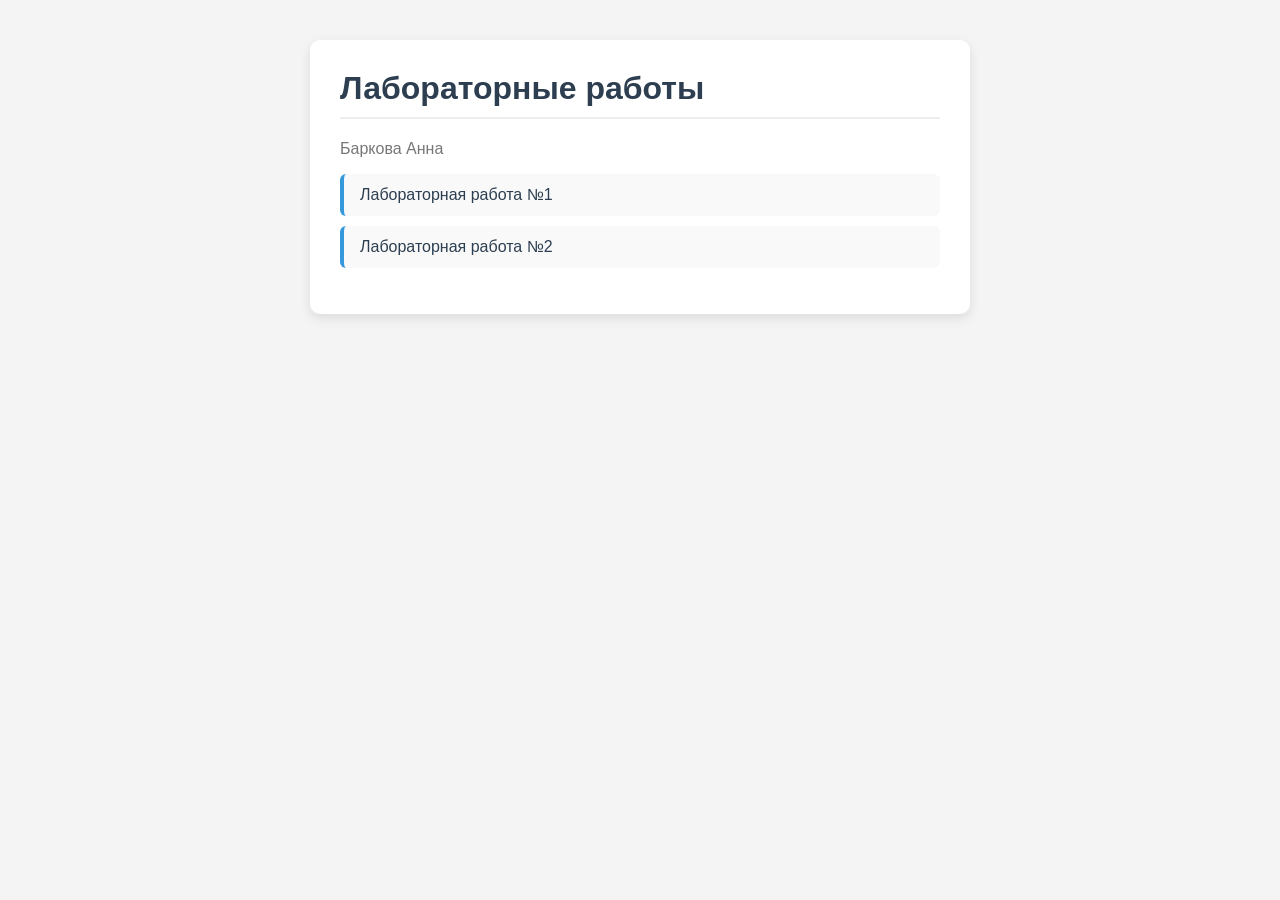
<file: index.html>
<!DOCTYPE html>
<html lang="ru">
<head>
    <meta charset="UTF-8">
    <title>Лабораторные работы</title>
    <style>
        body {
            font-family: Arial, sans-serif;
            background: #f4f4f4;
            margin: 0;
            padding: 40px 20px;
            color: #333;
        }
        .box {
            max-width: 600px;
            margin: 0 auto;
            background: #fff;
            border-radius: 10px;
            box-shadow: 0 4px 12px rgba(0,0,0,0.1);
            padding: 30px;
        }
        h1 {
            margin-top: 0;
            color: #2c3e50;
            border-bottom: 2px solid #eee;
            padding-bottom: 10px;
        }
        p {
            color: #777;
        }
        ul {
            list-style: none;
            padding: 0;
        }
        li {
            margin: 10px 0;
        }
        a {
            display: block;
            padding: 12px 16px;
            background: #f9f9f9;
            border-left: 4px solid #3498db;
            border-radius: 6px;
            color: #2c3e50;
            text-decoration: none;
            transition: 0.2s;
        }
        a:hover {
            background: #eaf4fc;
            border-left-color: #2980b9;
            transform: translateX(4px);
        }
    </style>
</head>
<body>
    <div class="box">
        <h1>Лабораторные работы</h1>
        <p>Баркова Анна</p>
        <ul>
            <li><a href="lab1/">Лабораторная работа №1</a></li>
            <li><a href="lab2/">Лабораторная работа №2</a></li>
        </ul>
    </div>
</body>
</html>
</file>
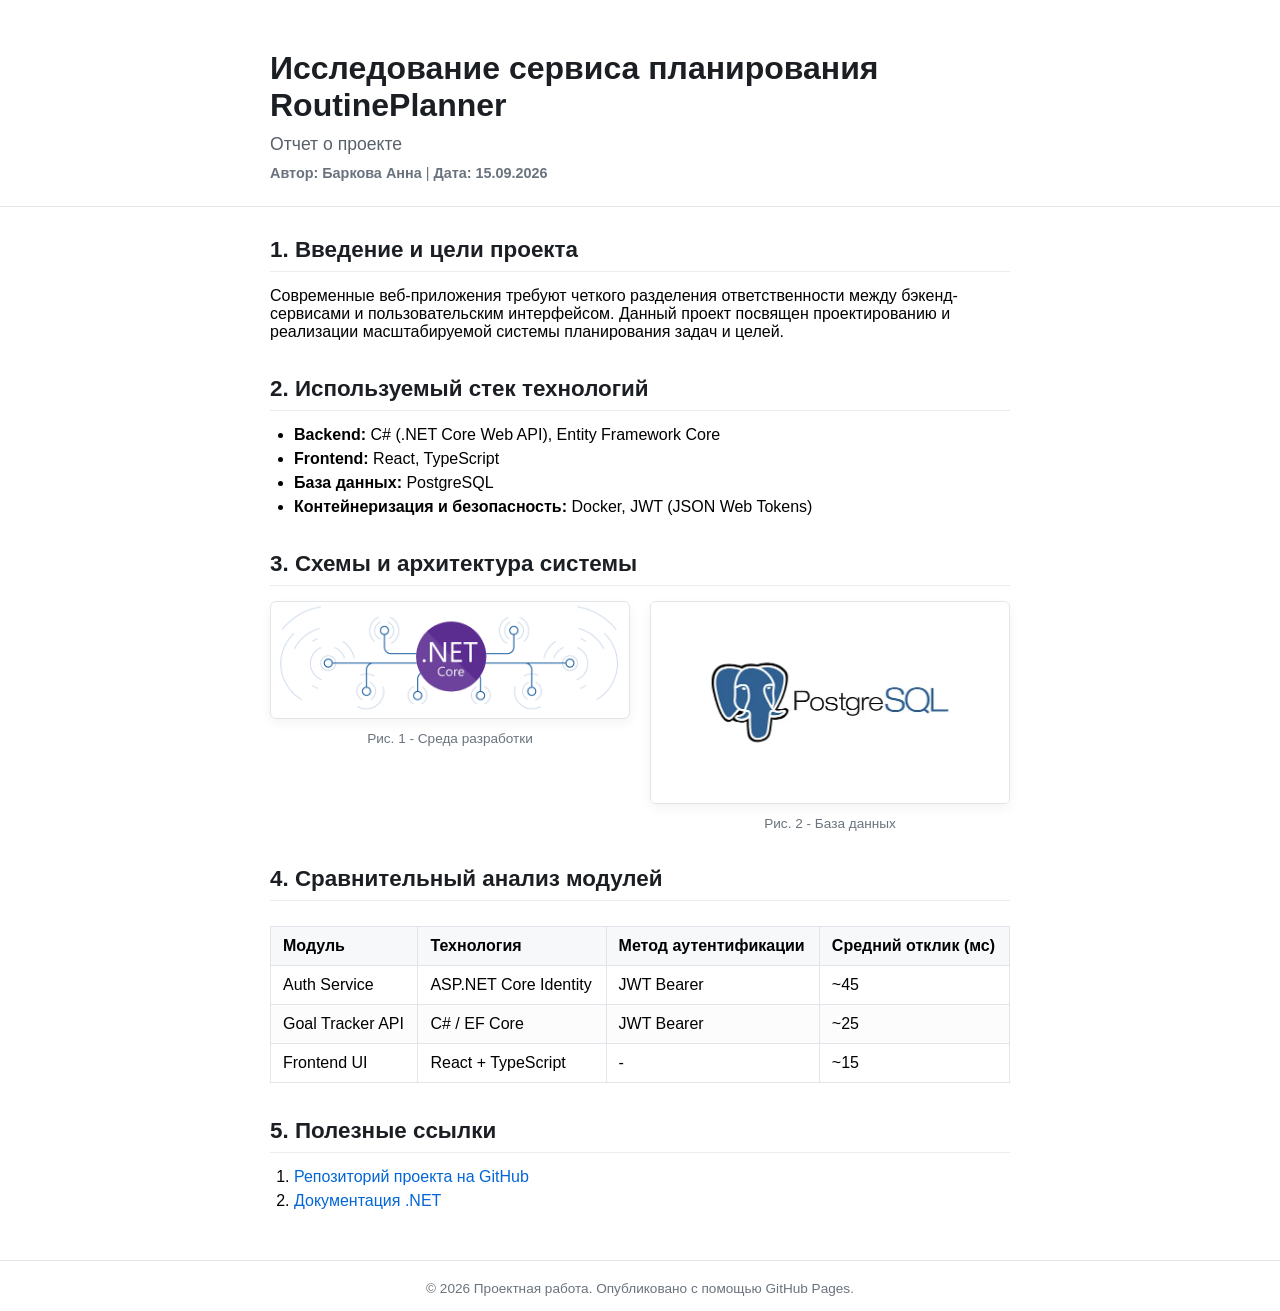
<file: lab1/index.html>
﻿<!DOCTYPE html>
<html lang="ru">
<head>
    <meta charset="UTF-8">
    <meta name="viewport" content="width=device-width, initial-scale=1.0">
    <title>Исследование алгоритмов и веб-архитектуры | Проект</title>
    <link rel="stylesheet" href="style.css">
</head>
<body>

    <header class="header">
        <div class="container">
            <h1 class="project-title">Исследование сервиса планирования RoutinePlanner</h1>
            <p class="project-subtitle">Отчет о проекте</p>
            <div class="author-info">
                <span><strong>Автор: Баркова Анна</strong></span> | 
                <span><strong>Дата: 15.09.2026</strong></span>
            </div>
        </div>
    </header>

    <main class="container">

        <section class="section">
            <h2>1. Введение и цели проекта</h2>
            <p>
                Современные веб-приложения требуют четкого разделения ответственности между бэкенд-сервисами 
                и пользовательским интерфейсом. Данный проект посвящен проектированию и реализации масштабируемой 
                системы планирования задач и целей.
            </p>
        </section>

        <section class="section">
            <h2>2. Используемый стек технологий</h2>
            <ul>
                <li><strong>Backend:</strong> C# (.NET Core Web API), Entity Framework Core</li>
                <li><strong>Frontend:</strong> React, TypeScript</li>
                <li><strong>База данных:</strong> PostgreSQL</li>
                <li><strong>Контейнеризация и безопасность:</strong> Docker, JWT (JSON Web Tokens)</li>
            </ul>
        </section>

        <section class="section">
            <h2>3. Схемы и архитектура системы</h2>
            <div class="image-gallery">
                <figure class="gallery-item">
                    <img src="image1.png" alt="Схема архитектуры">
                    <figcaption>Рис. 1 - Среда разработки</figcaption>
                </figure>
                <figure class="gallery-item">
                    <img src="image2.png" alt="Диаграмма компонентов">
                    <figcaption>Рис. 2 - База данных</figcaption>
                </figure>
            </div>
        </section>

        <section class="section">
            <h2>4. Сравнительный анализ модулей</h2>
            <div class="table-wrapper">
                <table>
                    <thead>
                        <tr>
                            <th>Модуль</th>
                            <th>Технология</th>
                            <th>Метод аутентификации</th>
                            <th>Средний отклик (мс)</th>
                        </tr>
                    </thead>
                    <tbody>
                        <tr>
                            <td>Auth Service</td>
                            <td>ASP.NET Core Identity</td>
                            <td>JWT Bearer</td>
                            <td>~45</td>
                        </tr>
                        <tr>
                            <td>Goal Tracker API</td>
                            <td>C# / EF Core</td>
                            <td>JWT Bearer</td>
                            <td>~25</td>
                        </tr>
                        <tr>
                            <td>Frontend UI</td>
                            <td>React + TypeScript</td>
                            <td>-</td>
                            <td>~15</td>
                        </tr>
                    </tbody>
                </table>
            </div>
        </section>

        <section class="section">
            <h2>5. Полезные ссылки</h2>
            <ol>
                <li><a href="https://github.com" target="_blank" rel="noopener noreferrer">Репозиторий проекта на GitHub</a></li>
                <li><a href="https://docs.microsoft.com/dotnet/" target="_blank" rel="noopener noreferrer">Документация .NET</a></li>
            </ol>
        </section>

    </main>

    <footer class="footer">
        <div class="container">
            <p>&copy; 2026 Проектная работа. Опубликовано с помощью GitHub Pages.</p>
        </div>
    </footer>

</body>
</html>
</file>
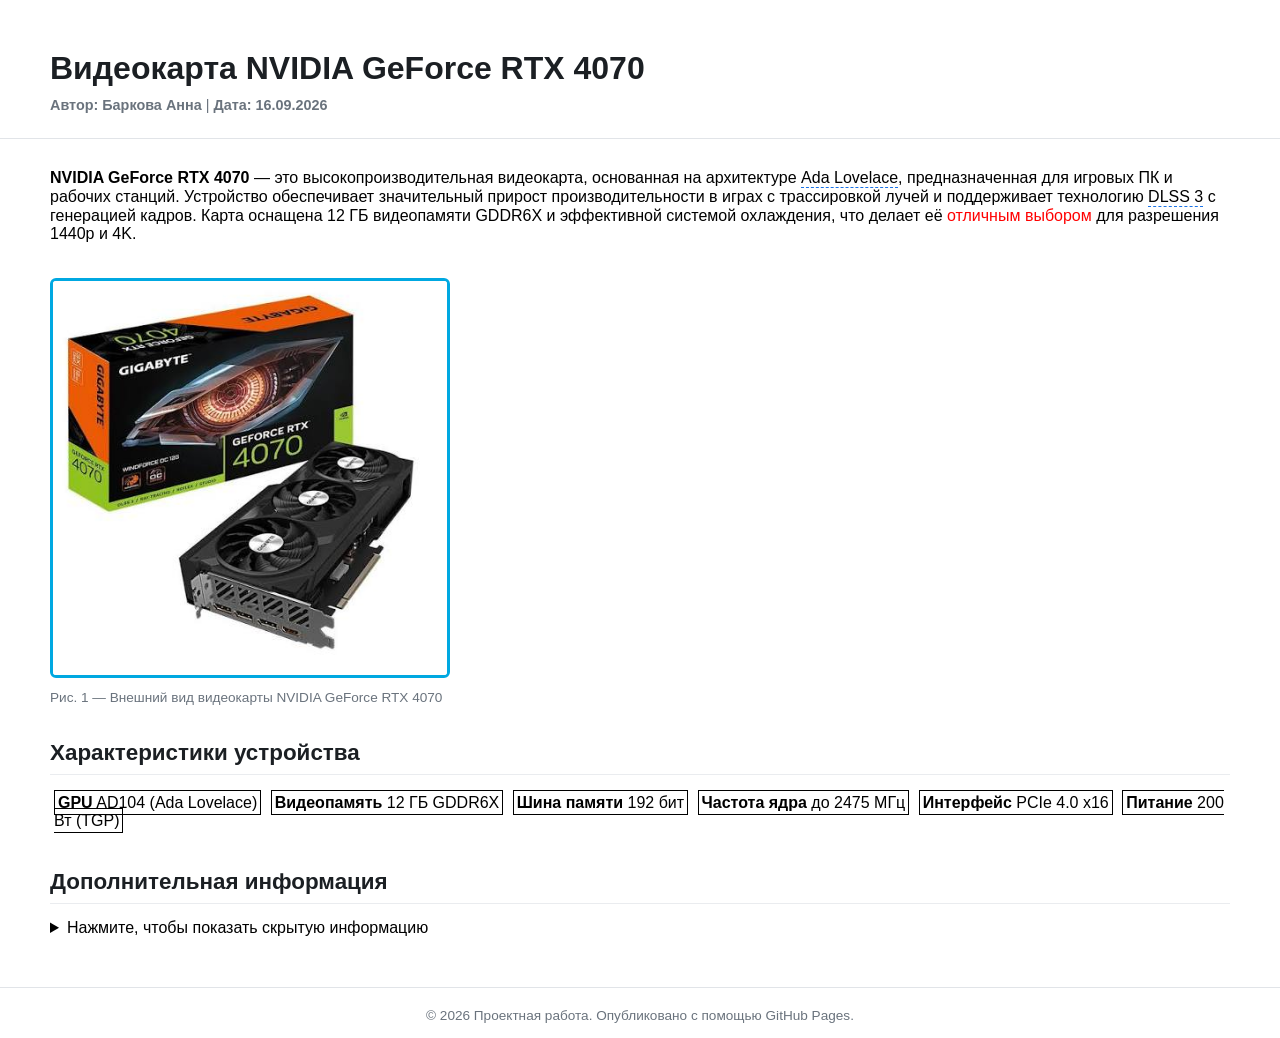
<file: lab2/index.html>
<!DOCTYPE html>
<html lang="ru">
<head>
    <meta charset="UTF-8">
    <meta name="viewport" content="width=device-width, initial-scale=1.0">
    <title>Видеокарта NVIDIA GeForce RTX 4070</title>
    <link rel="stylesheet" href="style.css">
</head>
<body>

    <header class="header">
        <div class="container">
            <h1 class="project-title">Видеокарта NVIDIA GeForce RTX 4070</h1>
            <div class="author-info">
                <span><strong>Автор: Баркова Анна</strong></span> | 
                <span><strong>Дата: 16.09.2026</strong></span>
            </div>
        </div>
    </header>

    <main class="container">

        <section class="section">
           <p>
            <strong>NVIDIA GeForce RTX 4070</strong> — это высокопроизводительная видеокарта, 
            основанная на архитектуре <span class="tooltip">Ada Lovelace<span class="tooltiptext">Новейшая архитектура NVIDIA, обеспечивающая трассировку лучей и ИИ-ускорение</span></span>, 
            предназначенная для игровых ПК и рабочих станций. Устройство обеспечивает 
            <span class="highlight">значительный прирост производительности в играх с трассировкой лучей</span> 
            и поддерживает технологию 
            <span class="tooltip">DLSS 3<span class="tooltiptext">Deep Learning Super Sampling — технология ИИ-масштабирования, которая увеличивает FPS в 2–3 раза без потери качества</span></span> 
            с генерацией кадров. Карта оснащена 12 ГБ видеопамяти GDDR6X 
            и эффективной системой охлаждения, что делает её <span class="colortext">отличным выбором</span> для разрешения 1440p и 4K.
            </p>
        </section>

        <section class="section">
            <div class="image-gallery">
                <figure class="gallery-item image-frame">
                    <img src="image.jpg" alt="Видеокарта NVIDIA GeForce RTX 4070">
                    <figcaption>Рис. 1 — Внешний вид видеокарты NVIDIA GeForce RTX 4070</figcaption>
                </figure>
            </div>
        </section>

        <section class="section">
            <h2>Характеристики устройства</h2>
            <ul class="specs-list">
                <li><strong>GPU</strong> AD104 (Ada Lovelace)</li>
                <li><strong>Видеопамять</strong> 12 ГБ GDDR6X</li>
                <li><strong>Шина памяти</strong> 192 бит</li>
                <li><strong>Частота ядра</strong> до 2475 МГц</li>
                <li><strong>Интерфейс</strong> PCIe 4.0 x16</li>
                <li><strong>Питание</strong> 200 Вт (TGP)</li>
            </ul>
        </section>

        <section class="section">
            <h2>Дополнительная информация</h2>
            <details class="hidden-block">
                <summary>Нажмите, чтобы показать скрытую информацию</summary>
                <div class="hidden-content">
                    <p>
                        Видеокарта поддерживает <strong>трассировку лучей в реальном времени</strong>, 
                        технологию <strong>NVIDIA Reflex</strong> для снижения задержки ввода, 
                        а также <strong>NVENC</strong> для аппаратного кодирования видео. 
                         <span class="colortext">Рекомендуемая мощность блока питания — не менее 650 Вт.</span> 
                        Для подключения требуется один 8-контактный разъём питания 
                        (или 12VHPWR через переходник).
                    </p>
                </div>
            </details>
        </section>

    </main>

    <footer class="footer">
        <div class="container">
            <p>&copy; 2026 Проектная работа. Опубликовано с помощью GitHub Pages.</p>
        </div>
    </footer>

</body>
</html>
</file>
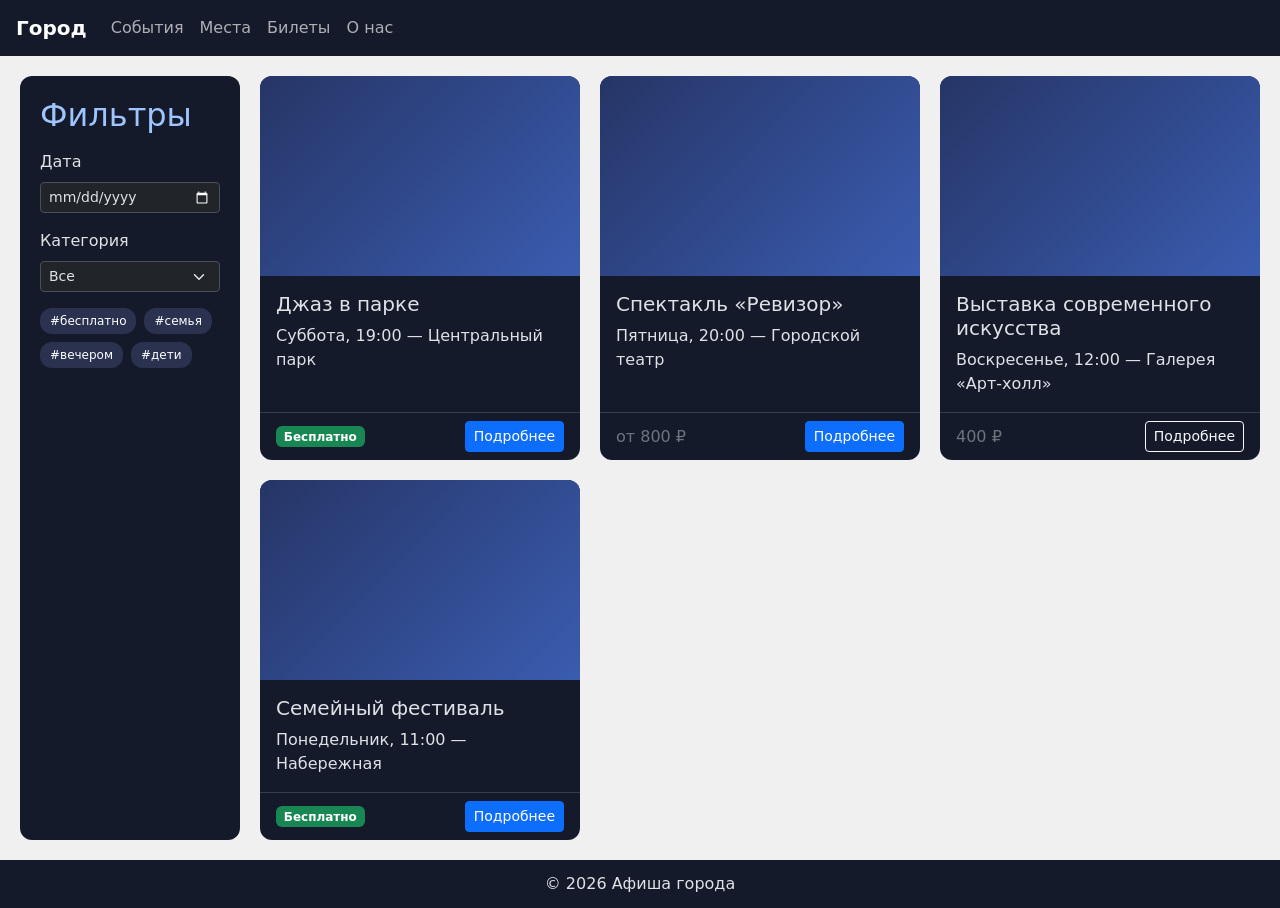
<file: lab2/ex10/index.html>
<!DOCTYPE html>
<html lang="ru" data-bs-theme="dark">
<head>
    <meta charset="UTF-8">
    <meta name="viewport" content="width=device-width, initial-scale=1">
    <title>Афиша города</title>
    <link rel="stylesheet" href="https://cdn.jsdelivr.net/npm/bootstrap@5.3.3/dist/css/bootstrap.min.css">
    <link rel="stylesheet" href="style.css">
</head>
<body>
    <header class="header navbar navbar-expand px-3">
        <a class="navbar-brand fw-bold" href="#">Город</a>
        <nav>
            <ul class="navbar-nav">
                <li class="nav-item"><a class="nav-link" href="#">События</a></li>
                <li class="nav-item"><a class="nav-link" href="#">Места</a></li>
                <li class="nav-item"><a class="nav-link" href="#">Билеты</a></li>
                <li class="nav-item"><a class="nav-link" href="#">О нас</a></li>
            </ul>
        </nav>
    </header>

    <main class="main">
        <aside class="filters">
            <h2 class="filters__title">Фильтры</h2>

            <form>
                <div class="mb-3">
                    <label class="form-label" for="date">Дата</label>
                    <input class="form-control form-control-sm" type="date" id="date" name="date">
                </div>
                <div class="mb-3">
                    <label class="form-label" for="category">Категория</label>
                    <select class="form-select form-select-sm" id="category" name="category">
                        <option>Все</option>
                        <option>Концерты</option>
                        <option>Театр</option>
                        <option>Выставки</option>
                    </select>
                </div>
            </form>

            <section class="tags">
                <h3 class="visually-hidden">Теги</h3>
                <ul class="tags__list">
                    <li><a class="tag" href="#">#бесплатно</a></li>
                    <li><a class="tag" href="#">#семья</a></li>
                    <li><a class="tag" href="#">#вечером</a></li>
                    <li><a class="tag" href="#">#дети</a></li>
                </ul>
            </section>
        </aside>

        <section class="events">
            <h2 class="visually-hidden">События</h2>

            <article class="card border-0">
                <div class="card__image"></div>
                <div class="card-body">
                    <h3 class="card-title h5">Джаз в парке</h3>
                    <p class="card-text">Суббота, 19:00 — Центральный парк</p>
                </div>
                <div class="card-footer bg-transparent d-flex justify-content-between align-items-center">
                    <span class="badge text-bg-success">Бесплатно</span>
                    <a class="btn btn-primary btn-sm" href="#">Подробнее</a>
                </div>
            </article>

            <article class="card border-0">
                <div class="card__image"></div>
                <div class="card-body">
                    <h3 class="card-title h5">Спектакль «Ревизор»</h3>
                    <p class="card-text">Пятница, 20:00 — Городской театр</p>
                </div>
                <div class="card-footer bg-transparent d-flex justify-content-between align-items-center">
                    <span class="text-secondary">от 800 ₽</span>
                    <a class="btn btn-primary btn-sm" href="#">Подробнее</a>
                </div>
            </article>

            <article class="card border-0">
                <div class="card__image"></div>
                <div class="card-body">
                    <h3 class="card-title h5">Выставка современного искусства</h3>
                    <p class="card-text">Воскресенье, 12:00 — Галерея «Арт-холл»</p>
                </div>
                <div class="card-footer bg-transparent d-flex justify-content-between align-items-center">
                    <span class="text-secondary">400 ₽</span>
                    <a class="btn btn-outline-light btn-sm" href="#">Подробнее</a>
                </div>
            </article>

            <article class="card border-0">
                <div class="card__image"></div>
                <div class="card-body">
                    <h3 class="card-title h5">Семейный фестиваль</h3>
                    <p class="card-text">Понедельник, 11:00 — Набережная</p>
                </div>
                <div class="card-footer bg-transparent d-flex justify-content-between align-items-center">
                    <span class="badge text-bg-success">Бесплатно</span>
                    <a class="btn btn-primary btn-sm" href="#">Подробнее</a>
                </div>
            </article>
            
        </section>
    </main>

    <footer class="footer">
        <p>© 2026 Афиша города</p>
    </footer>
</body>
</html>
</file>
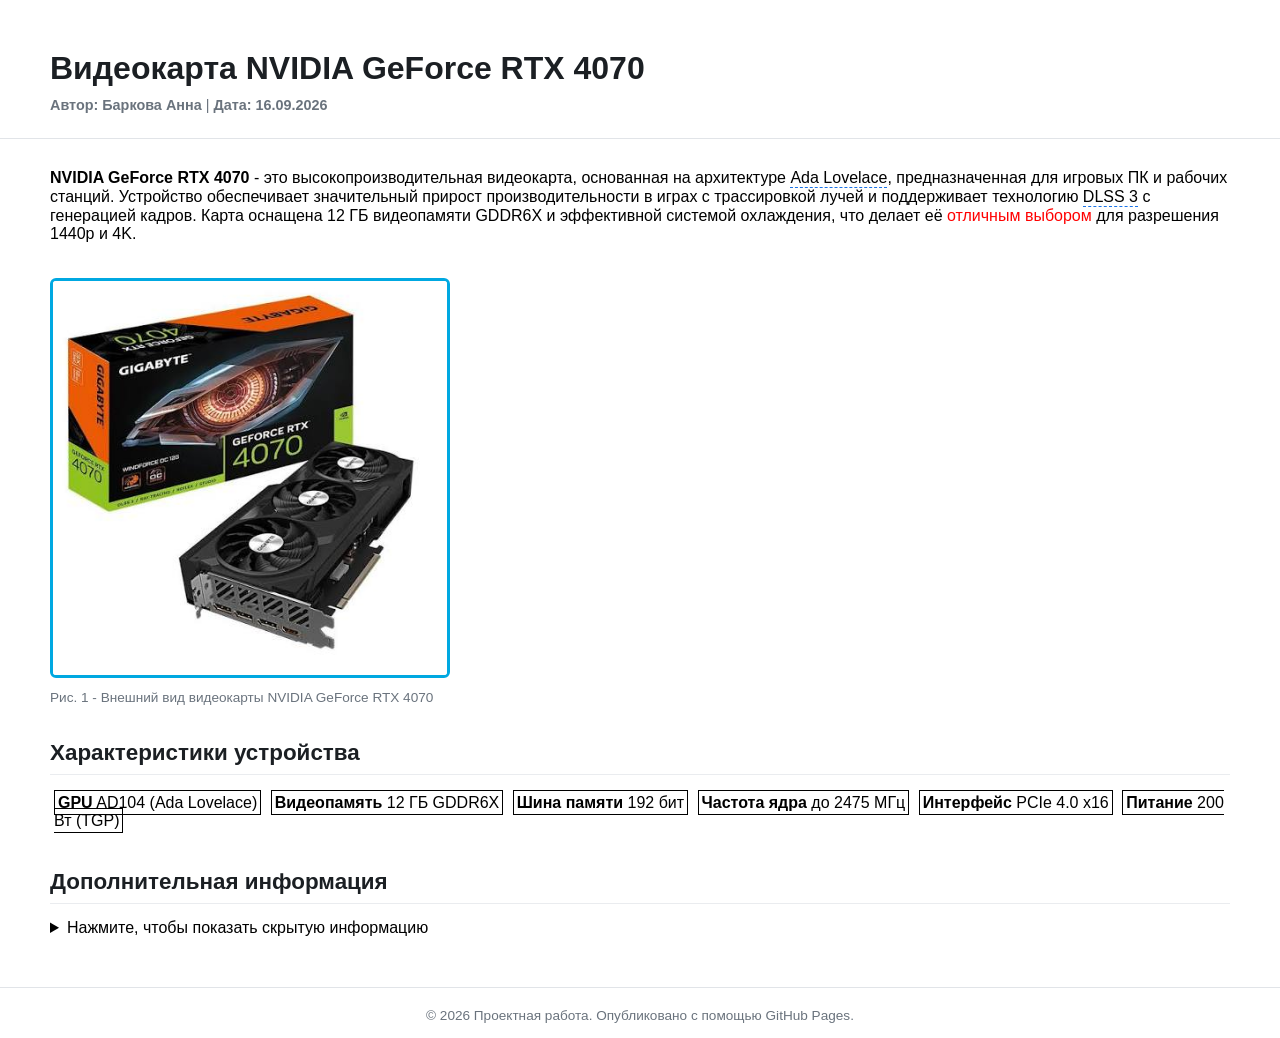
<file: lab2/ex2/index.html>
<!DOCTYPE html>
<html lang="ru">
<head>
    <meta charset="UTF-8">
    <meta name="viewport" content="width=device-width, initial-scale=1.0">
    <title>Видеокарта NVIDIA GeForce RTX 4070</title>
    <link rel="stylesheet" href="style.css">
</head>
<body>

    <header class="header">
        <div class="container">
            <h1 class="project-title">Видеокарта NVIDIA GeForce RTX 4070</h1>
            <div class="author-info">
                <span><strong>Автор: Баркова Анна</strong></span> | 
                <span><strong>Дата: 16.09.2026</strong></span>
            </div>
        </div>
    </header>

    <main class="container">

        <section class="section">
           <p>
            <strong>NVIDIA GeForce RTX 4070</strong> - это высокопроизводительная видеокарта, 
            основанная на архитектуре <span class="tooltip">Ada Lovelace<span class="tooltiptext">Новейшая архитектура NVIDIA, обеспечивающая трассировку лучей и ИИ-ускорение</span></span>, 
            предназначенная для игровых ПК и рабочих станций. Устройство обеспечивает 
            <span class="highlight">значительный прирост производительности в играх с трассировкой лучей</span> 
            и поддерживает технологию 
            <span class="tooltip">DLSS 3<span class="tooltiptext">Deep Learning Super Sampling - технология ИИ-масштабирования, которая увеличивает FPS в 2–3 раза без потери качества</span></span> 
            с генерацией кадров. Карта оснащена 12 ГБ видеопамяти GDDR6X 
            и эффективной системой охлаждения, что делает её <span class="colortext">отличным выбором</span> для разрешения 1440p и 4K.
            </p>
        </section>

        <section class="section">
            <div class="image-gallery">
                <figure class="gallery-item image-frame">
                    <img src="image.jpg" alt="Видеокарта NVIDIA GeForce RTX 4070">
                    <figcaption>Рис. 1 - Внешний вид видеокарты NVIDIA GeForce RTX 4070</figcaption>
                </figure>
            </div>
        </section>

        <section class="section">
            <h2>Характеристики устройства</h2>
            <ul class="specs-list">
                <li><strong>GPU</strong> AD104 (Ada Lovelace)</li>
                <li><strong>Видеопамять</strong> 12 ГБ GDDR6X</li>
                <li><strong>Шина памяти</strong> 192 бит</li>
                <li><strong>Частота ядра</strong> до 2475 МГц</li>
                <li><strong>Интерфейс</strong> PCIe 4.0 x16</li>
                <li><strong>Питание</strong> 200 Вт (TGP)</li>
            </ul>
        </section>

        <section class="section">
            <h2>Дополнительная информация</h2>
            <details class="hidden-block">
                <summary>Нажмите, чтобы показать скрытую информацию</summary>
                <div class="hidden-content">
                    <p>
                        Видеокарта поддерживает <strong>трассировку лучей в реальном времени</strong>, 
                        технологию <strong>NVIDIA Reflex</strong> для снижения задержки ввода, 
                        а также <strong>NVENC</strong> для аппаратного кодирования видео. 
                         <span class="colortext">Рекомендуемая мощность блока питания - не менее 650 Вт.</span> 
                        Для подключения требуется один 8-контактный разъём питания 
                        (или 12VHPWR через переходник).
                    </p>
                </div>
            </details>
        </section>

    </main>

    <footer class="footer">
        <div class="container">
            <p>&copy; 2026 Проектная работа. Опубликовано с помощью GitHub Pages.</p>
        </div>
    </footer>

</body>
</html>
</file>
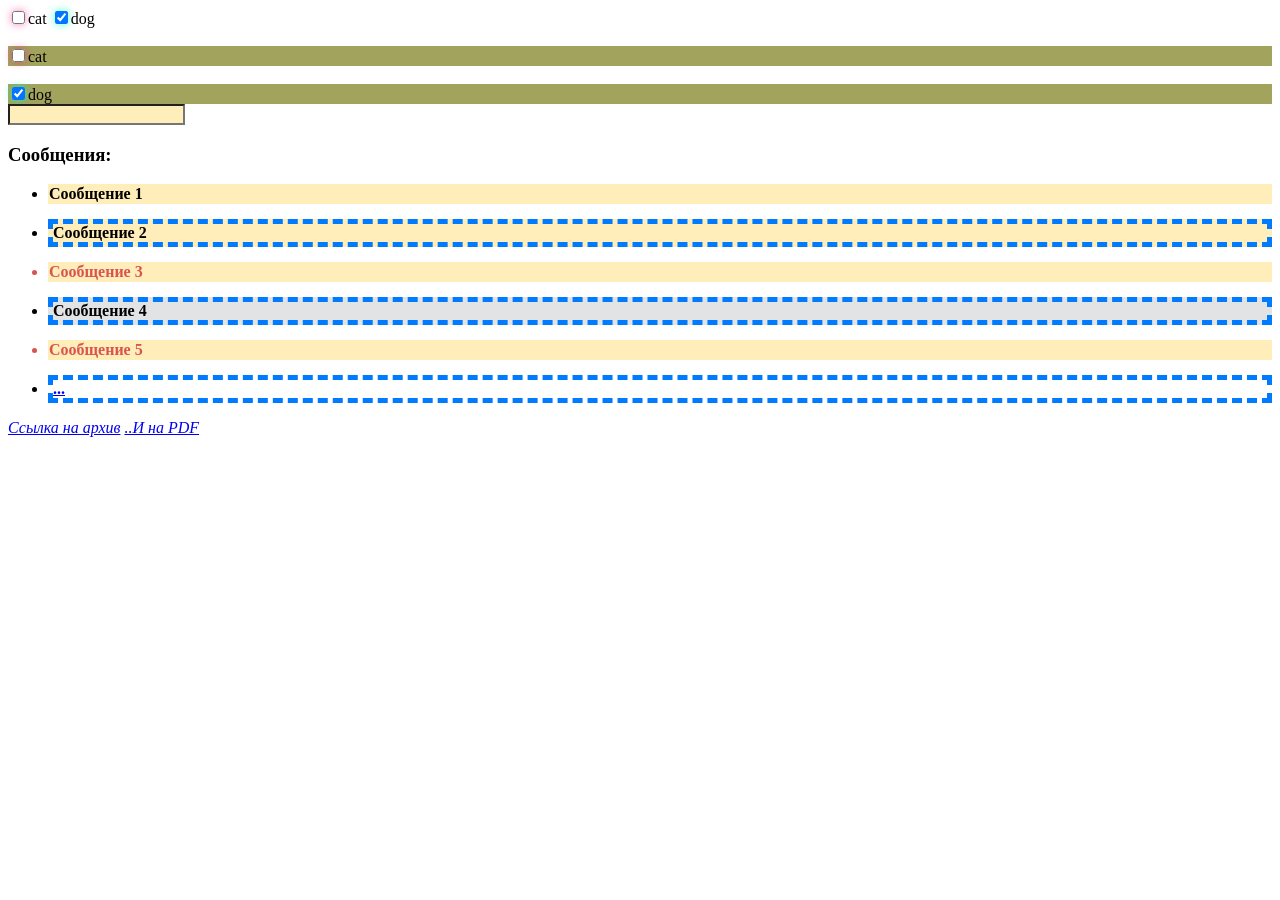
<file: lab2/ex3/index.html>
<link rel="stylesheet" href="style.css">
<body>
<div>
<input type="checkbox">cat</input>
<input type="checkbox" checked>dog</input>
</div>
<br>
<div class="cb">
 <input type="checkbox">cat</input>
</div>
<br>
<div class="cb">
 <input type="checkbox" checked>dog</input>
</div>
<input type="text" id="message">
<h3 id="widget-title">Сообщения:</h3>
<ul id="messages">
 <li id="message-1">Сообщение 1</li>
 <li id="message-2">Сообщение 2</li>
 <li id="message-3" data-action="delete">Сообщение 3</li>
 <li id="message-4" data-action="edit do-not-delete">Сообщение 4</li>
 <li id="message-5" data-action="edit delete">Сообщение 5</li>
 <li><a href="#">...</a></li>
</ul>
<a href="http://site.com/list.zip">Ссылка на архив</a>
<a href="http://site.com/list.pdf">..И на PDF</a>
</body>
</file>
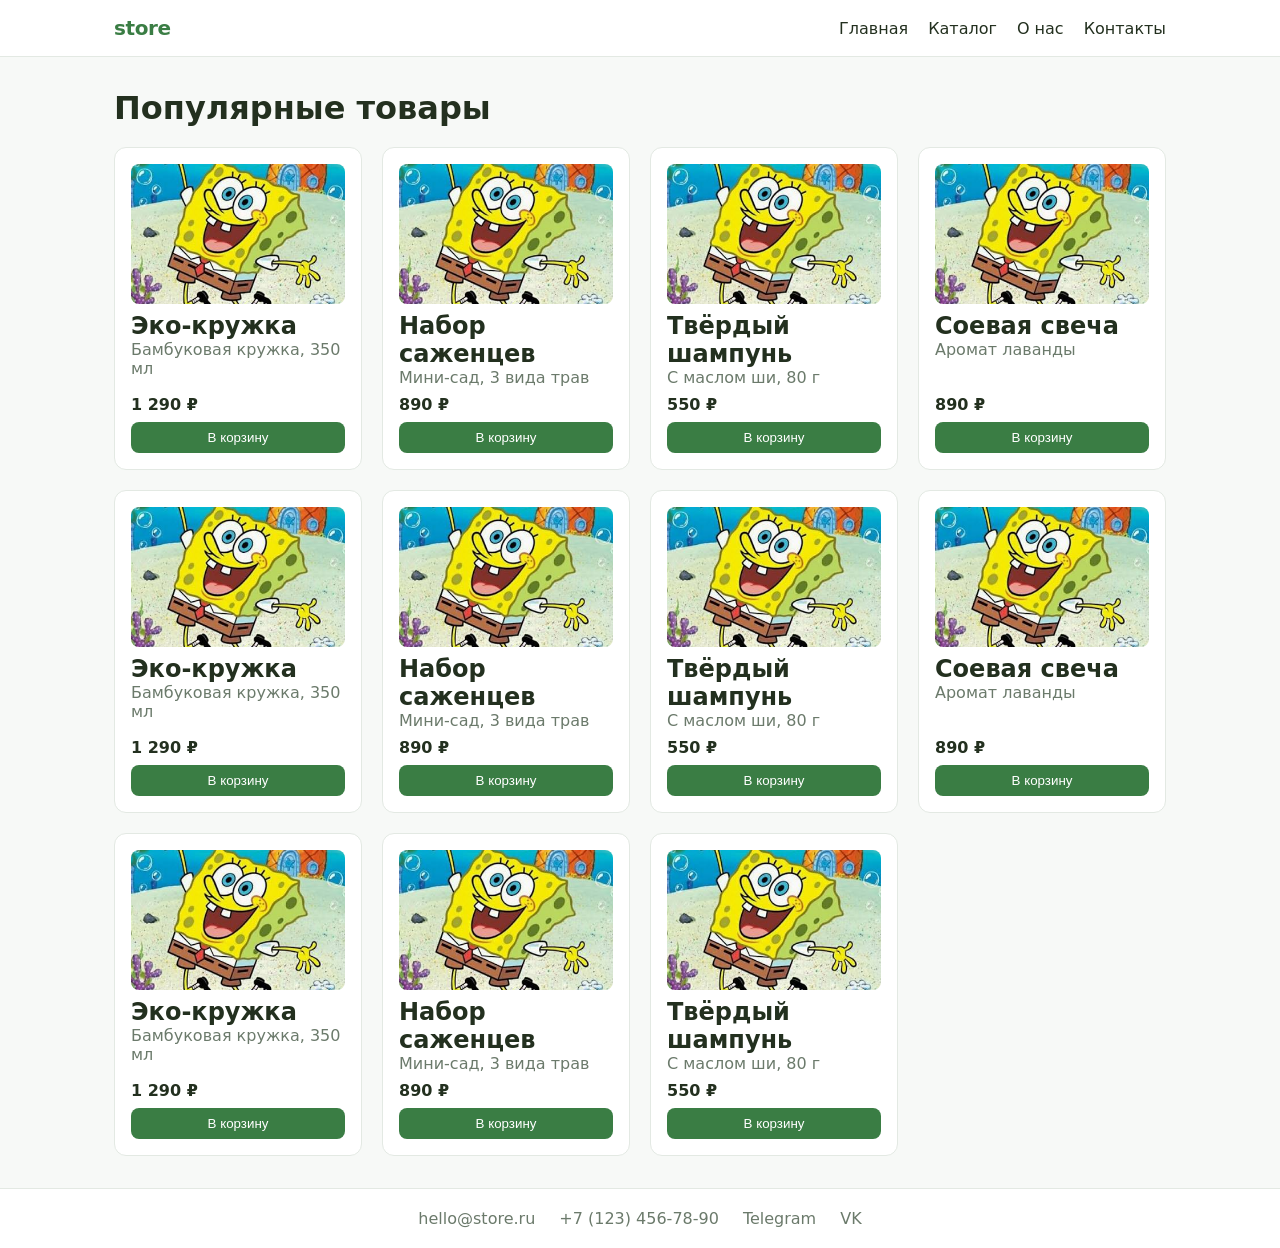
<file: lab2/ex6/index.html>
<!DOCTYPE html>
<html lang="ru">
<head>
  <meta charset="UTF-8">
  <link rel="stylesheet" href="style.css">
</head>
<body>

  <header class="header">
    <nav class="nav">
      <a class="logo">store</a>
      <ul class="menu">
        <li><a href="#">Главная</a></li>
        <li><a href="#">Каталог</a></li>
        <li><a href="#">О нас</a></li>
        <li><a href="#">Контакты</a></li>
      </ul>
    </nav>
  </header>

  <main class="main">
    <h1>Популярные товары</h1>

    <section class="products">
      <article class="card">
        <div class="card__image"><img src="img.jpg"/></div>
        <h2>Эко-кружка</h2>
        <p>Бамбуковая кружка, 350 мл</p>
        <span class="price">1 290 ₽</span>
        <button>В корзину</button>
      </article>

      <article class="card">
        <div class="card__image"><img src="img.jpg"/></div>
        <h2>Набор саженцев</h2>
        <p>Мини-сад, 3 вида трав</p>
        <span class="price">890 ₽</span>
        <button>В корзину</button>
      </article>

      <article class="card">
        <div class="card__image"><img src="img.jpg"/></div>
        <h2>Твёрдый шампунь</h2>
        <p>С маслом ши, 80 г</p>
        <span class="price">550 ₽</span>
        <button>В корзину</button>
      </article>

      <article class="card">
        <div class="card__image"><img src="img.jpg"/></div>
        <h2>Соевая свеча</h2>
        <p>Аромат лаванды</p>
        <span class="price">890 ₽</span>
        <button>В корзину</button>
      </article>

      <article class="card">
        <div class="card__image"><img src="img.jpg"/></div>
        <h2>Эко-кружка</h2>
        <p>Бамбуковая кружка, 350 мл</p>
        <span class="price">1 290 ₽</span>
        <button>В корзину</button>
      </article>

      <article class="card">
        <div class="card__image"><img src="img.jpg"/></div>
        <h2>Набор саженцев</h2>
        <p>Мини-сад, 3 вида трав</p>
        <span class="price">890 ₽</span>
        <button>В корзину</button>
      </article>

      <article class="card">
        <div class="card__image"><img src="img.jpg"/></div>
        <h2>Твёрдый шампунь</h2>
        <p>С маслом ши, 80 г</p>
        <span class="price">550 ₽</span>
        <button>В корзину</button>
      </article>

      <article class="card">
        <div class="card__image"><img src="img.jpg"/></div>
        <h2>Соевая свеча</h2>
        <p>Аромат лаванды</p>
        <span class="price">890 ₽</span>
        <button>В корзину</button>
      </article>

      <article class="card">
        <div class="card__image"><img src="img.jpg"/></div>
        <h2>Эко-кружка</h2>
        <p>Бамбуковая кружка, 350 мл</p>
        <span class="price">1 290 ₽</span>
        <button>В корзину</button>
      </article>

      <article class="card">
        <div class="card__image"><img src="img.jpg"/></div>
        <h2>Набор саженцев</h2>
        <p>Мини-сад, 3 вида трав</p>
        <span class="price">890 ₽</span>
        <button>В корзину</button>
      </article>

      <article class="card">
        <div class="card__image"><img src="img.jpg"/></div>
        <h2>Твёрдый шампунь</h2>
        <p>С маслом ши, 80 г</p>
        <span class="price">550 ₽</span>
        <button>В корзину</button>
      </article>
    </section>
  </main>

  <footer class="footer">
    <a href="#">hello@store.ru</a>
    <a href="#">+7 (123) 456-78-90</a>
    <a href="#">Telegram</a>
    <a href="#">VK</a>
  </footer>

</body>
</html>
</file>
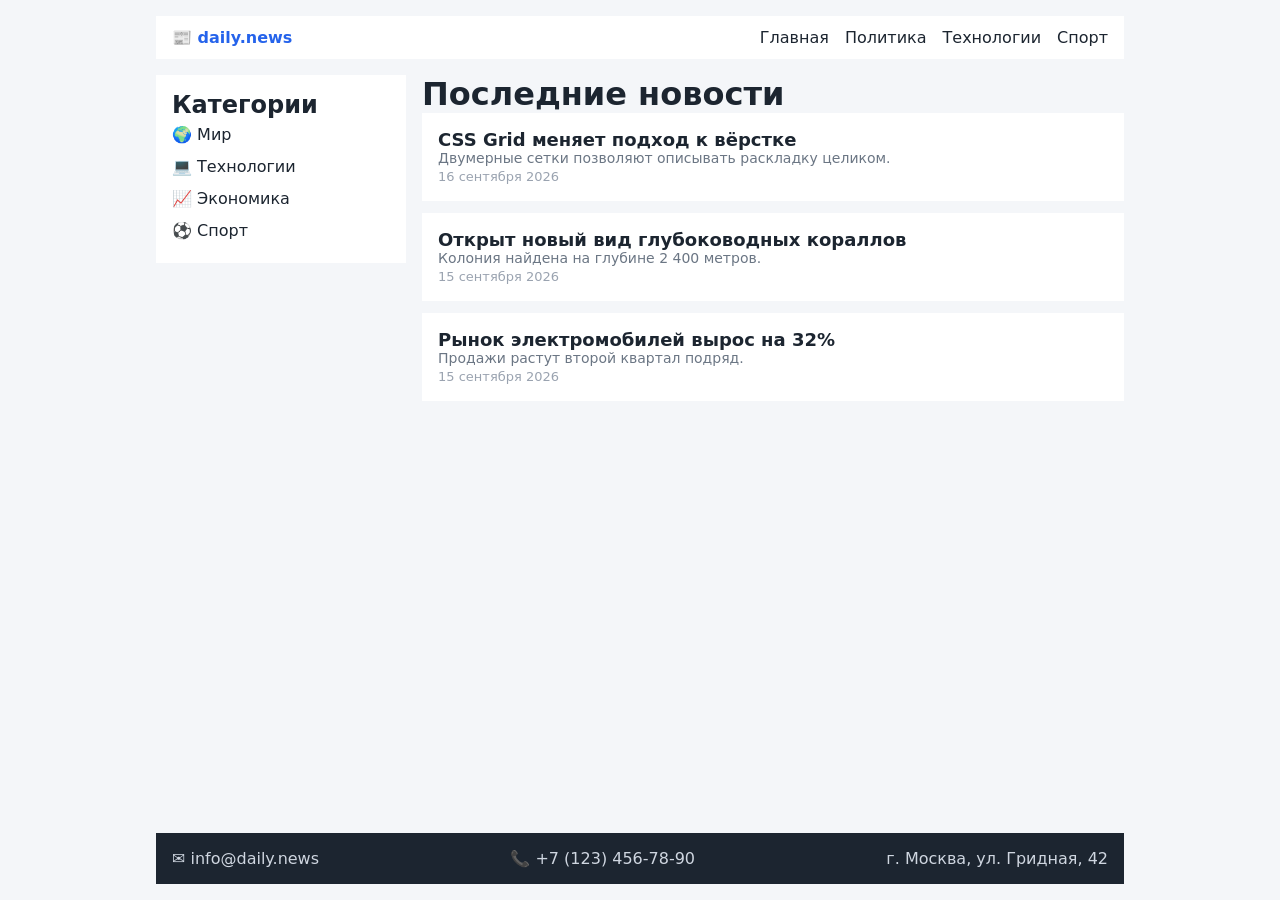
<file: lab2/ex7/index.html>
<!DOCTYPE html>
<html lang="ru">
<head>
  <meta charset="UTF-8">
  <link rel="stylesheet" href="style.css">
</head>
<body>

  <div class="layout">

    <header class="header">
      <a href="#" class="logo">📰 daily.news</a>
      <nav class="nav">
        <a href="#">Главная</a>
        <a href="#">Политика</a>
        <a href="#">Технологии</a>
        <a href="#">Спорт</a>
      </nav>
    </header>

    <aside class="sidebar">
      <h2>Категории</h2>
      <ul>
        <li><a href="#">🌍 Мир</a></li>
        <li><a href="#">💻 Технологии</a></li>
        <li><a href="#">📈 Экономика</a></li>
        <li><a href="#">⚽ Спорт</a></li>
      </ul>
    </aside>

    <main class="content">
      <h1>Последние новости</h1>

      <article>
        <h2><a href="#">CSS Grid меняет подход к вёрстке</a></h2>
        <p>Двумерные сетки позволяют описывать раскладку целиком.</p>
        <time>16 сентября 2026</time>
      </article>

      <article>
        <h2><a href="#">Открыт новый вид глубоководных кораллов</a></h2>
        <p>Колония найдена на глубине 2 400 метров.</p>
        <time>15 сентября 2026</time>
      </article>

      <article>
        <h2><a href="#">Рынок электромобилей вырос на 32%</a></h2>
        <p>Продажи растут второй квартал подряд.</p>
        <time>15 сентября 2026</time>
      </article>
    </main>

    <footer class="footer">
      <p>✉️ <a href="mailto:info@daily.news">info@daily.news</a></p>
      <p>📞 <a href="tel:+71234567890">+7 (123) 456-78-90</a></p>
      <p>г. Москва, ул. Гридная, 42</p>
    </footer>

  </div>

</body>
</html>
</file>
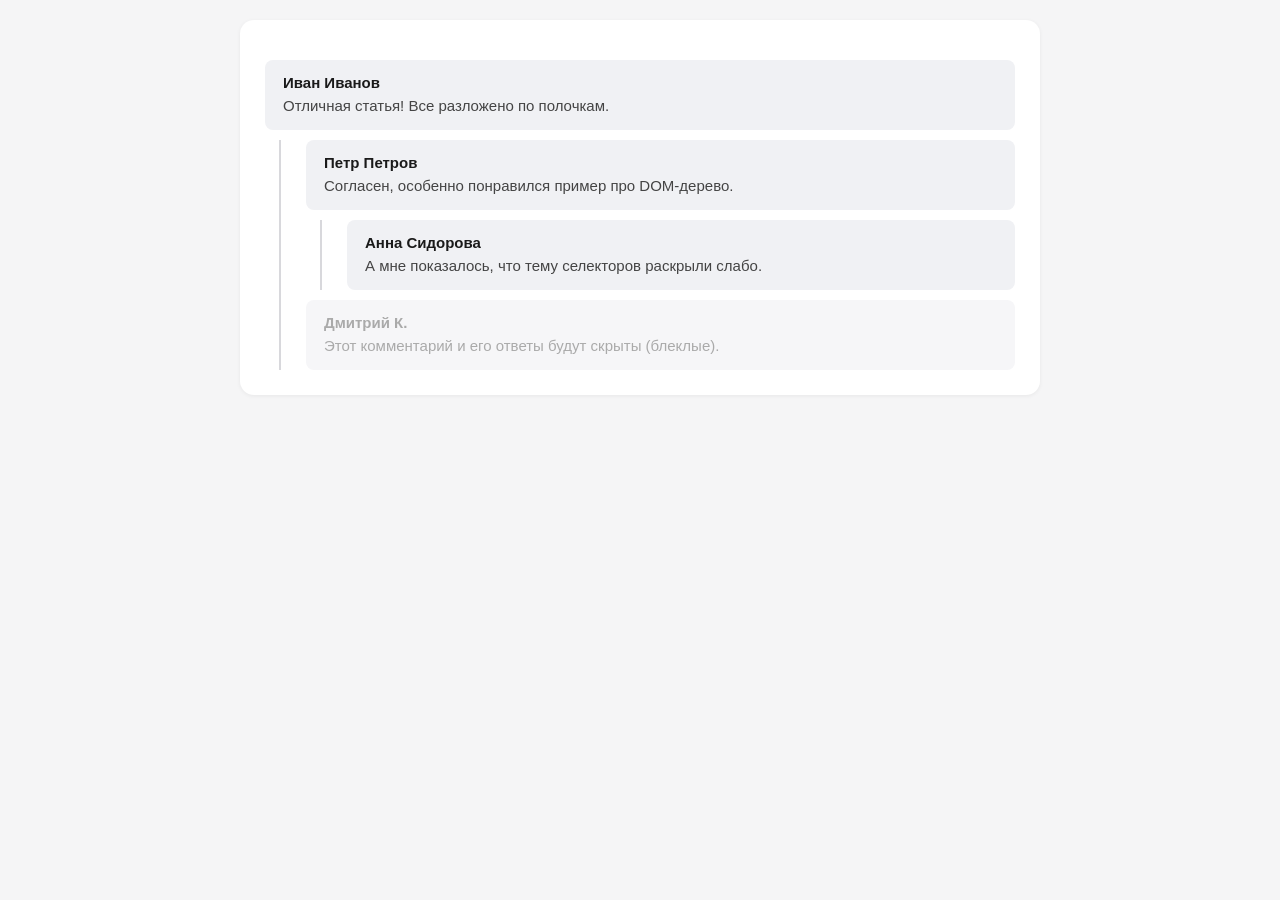
<file: lab2/ex8/index.html>
<html>
<head>
    <meta charset="UTF-8">
    <link rel="stylesheet" href="style.css">
</head>
<body>
    <div class="comments-container">
        <!-- Комментарий 1 (Родительский) -->
        <div class="comment">
            <div class="comment__body">
                <div class="comment__author">Иван Иванов</div>
                <div class="comment__text">Отличная статья! Все разложено по полочкам.</div>
            </div>
            <!-- Ветка ответов первого уровня -->
            <div class="comment__replies">
                <!-- Комментарий 2 (Вложенный) -->
                <div class="comment">
                    <div class="comment__body">
                        <div class="comment__author">Петр Петров</div>
                        <div class="comment__text">Согласен, особенно понравился пример про DOM-дерево.</div>
                    </div>
                    <!-- Ветка ответов второго уровня -->
                    <div class="comment__replies">
                        <!-- Комментарий 3 (Глубокая вложенность) -->
                        <div class="comment">
                            <div class="comment__body">
                                <div class="comment__author">Анна Сидорова</div>
                                <div class="comment__text">А мне показалось, что тему селекторов раскрыли слабо.</div>
                            </div>
                        </div>
                    </div>
                </div>
                <!-- Комментарий 4 (Вложенный, свернутый) -->
                <!-- Добавляем класс .comment--collapsed для демонстрации скрытия -->
                <div class="comment comment--collapsed">
                    <div class="comment__body">
                        <div class="comment__author">Дмитрий К.</div>
                        <div class="comment__text">Этот комментарий и его ответы будут скрыты (блеклые).</div>
                    </div>
                    <div class="comment__replies">
                        <div class="comment">
                            <div class="comment__body">
                                <div class="comment__author">Елена В.</div>
                                <div class="comment__text">Этот текст никто не увидит, пока класс не уберут.</div>
                            </div>
                        </div>
                    </div>
                </div>
            </div>
        </div>
    </div>
</body>
</html>
</file>
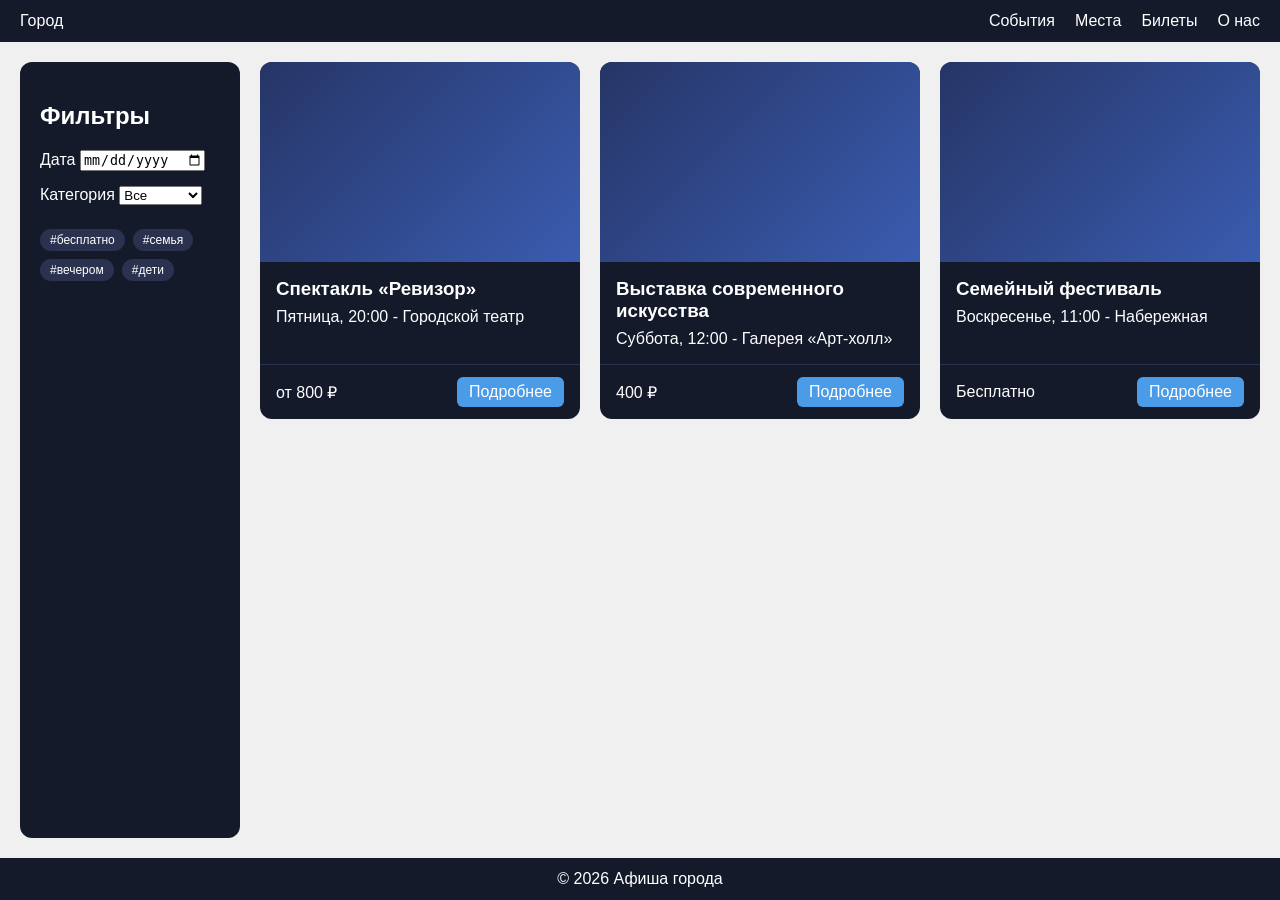
<file: lab2/ex9/index.html>
<!DOCTYPE html>
<html lang="ru">
<head>
    <meta charset="UTF-8">
    <meta name="viewport" content="width=device-width, initial-scale=1">
    <title>Афиша города</title>
    <link rel="stylesheet" href="style.css">
</head>
<body>
    <header class="header">
        <a class="header__logo" href="#">Город</a>
        <nav class="nav">
            <ul class="nav__list">
                <li><a class="nav__link" href="#">События</a></li>
                <li><a class="nav__link" href="#">Места</a></li>
                <li><a class="nav__link" href="#">Билеты</a></li>
                <li><a class="nav__link" href="#">О нас</a></li>
            </ul>
        </nav>
    </header>

    <main class="main">
        <aside class="filters">
            <h2 class="filters__title">Фильтры</h2>

            <form class="filters__form">
                <label class="filters__field">
                    Дата
                    <input type="date" name="date">
                </label>
                <label class="filters__field">
                    Категория
                    <select name="category">
                        <option>Все</option>
                        <option>Концерты</option>
                        <option>Театр</option>
                        <option>Выставки</option>
                    </select>
                </label>
            </form>

            <section class="tags">
                <h3 class="visually-hidden">Теги</h3>
                <ul class="tags__list">
                    <li><a class="tag" href="#">#бесплатно</a></li>
                    <li><a class="tag" href="#">#семья</a></li>
                    <li><a class="tag" href="#">#вечером</a></li>
                    <li><a class="tag" href="#">#дети</a></li>
                </ul>
            </section>
        </aside>

        <section class="events">
            <h2 class="visually-hidden">События</h2>

            <article class="card">
                <div class="card__image"></div>
                <div class="card__body">
                    <h3 class="card__title">Спектакль «Ревизор»</h3>
                    <p class="card__meta">Пятница, 20:00 - Городской театр</p>
                </div>
                <div class="card__footer">
                    <span class="card__price">от 800 ₽</span>
                    <a class="btn" href="#">Подробнее</a>
                </div>
            </article>

            <article class="card">
                <div class="card__image"></div>
                <div class="card__body">
                    <h3 class="card__title">Выставка современного искусства</h3>
                    <p class="card__meta">Суббота, 12:00 - Галерея «Арт-холл»</p>
                </div>
                <div class="card__footer">
                    <span class="card__price">400 ₽</span>
                    <a class="btn" href="#">Подробнее</a>
                </div>
            </article>

            <article class="card">
                <div class="card__image"></div>
                <div class="card__body">
                    <h3 class="card__title">Семейный фестиваль</h3>
                    <p class="card__meta">Воскресенье, 11:00 - Набережная</p>
                </div>
                <div class="card__footer">
                    <span class="card__price">Бесплатно</span>
                    <a class="btn" href="#">Подробнее</a>
                </div>
            </article>
            
        </section>
    </main>

    <footer class="footer">
        <p>© 2026 Афиша города</p>
    </footer>
</body>
</html>
</file>
<file: lab1/style.css>
﻿* { /*сброс стилей браузера*/
    box-sizing: border-box;
    margin: 0;
    padding: 0;
}

body {
    font-family: -apple-system, BlinkMacSystemFont, 'Segoe UI', Roboto, sans-serif;
}

/* Общий контейнер центрирования */
.container {
    max-width: 780px;
    margin: 0 auto;
    padding: 0 20px;
}




.header {
    padding: 50px 0 25px;
    border-bottom: 1px solid #e1e4e8;
    background-color: #ffffff;
    margin-bottom: 30px;
}

.project-title {
    font-size: 2rem;
    font-weight: 700;
    color: #1b1f23;
    margin-bottom: 10px;
}

.project-subtitle {
    font-size: 1.1rem;
    color: #586069;
    margin-bottom: 10px;
}

.author-info {
    font-size: 0.9rem;
    color: #6a737d;
}


/*3. общие стили секций и текста*/
.section {
    margin-bottom: 35px;
}

h2 {
    font-size: 1.4rem;
    border-bottom: 1px solid #eaecef;
    padding-bottom: 8px;
    margin-bottom: 15px;
    color: #1b1f23;
}

p {
    margin-bottom: 15px;
}


/* Списки */
ul, ol {
    margin-left: 24px;
    margin-bottom: 20px;
}

li {
    margin-bottom: 6px;
}


/* Ссылки */
a {
    color: #0366d6;
    text-decoration: none;
}

a:hover {
    text-decoration: underline;
}




.image-gallery {
    display: flex;
    gap: 20px; /* Расстояние между картинками */
    justify-content: space-between;
    margin-bottom: 25px;
}

.gallery-item {
    flex: 1; /* Картинки делят ширину поровну */
    text-align: center;
}

.gallery-item img {
    width: 100%;
    height: auto;
    border-radius: 6px;
    border: 1px solid #e1e4e8;
    box-shadow: 0 4px 12px rgba(0, 0, 0, 0.05);
}

.gallery-item figcaption {
    font-size: 0.85rem;
    color: #6a737d;
    margin-top: 8px;
}




.table-wrapper {
    overflow-x: auto;
    margin-bottom: 20px;
}

table {
    width: 100%;
    border-collapse: collapse;
    margin-top: 10px;
}

th, td { /*заголовочная ячейка, ячейка с данными*/
    padding: 10px 12px;
    text-align: left;
    border: 1px solid #e1e4e8;
}

th {
    background-color: #f6f8fa;
    font-weight: 600;
}

tr:nth-child(even) { /*чередующийся фон строк в таблице по четности*/
    background-color: #fcfcfc;
}




.footer {
    margin-top: 50px;
    padding-top: 20px;
    border-top: 1px solid #e1e4e8;
    text-align: center;
    font-size: 0.85rem;
    color: #6a737d;
}
</file>
<file: lab2/style.css>
* { /*сброс стилей браузера*/
    box-sizing: border-box;
    margin: 0;
    padding: 0;
}

body {
    font-family: -apple-system, BlinkMacSystemFont, 'Segoe UI', Roboto, sans-serif;
}

/* Общий контейнер центрирования */
.container {
    margin: 0 auto;
    padding: 0 50px;
}




.header {
    padding: 50px 0 25px;
    border-bottom: 1px solid #e1e4e8;
    background-color: #ffffff;
    margin-bottom: 30px;
}

.project-title {
    font-size: 2rem;
    font-weight: 700;
    color: #1b1f23;
    margin-bottom: 10px;
}


.author-info {
    font-size: 0.9rem;
    color: #6a737d;
}


/*общие стили секций и текста*/
.section {
    margin-bottom: 35px;
}

h2 {
    font-size: 1.4rem;
    border-bottom: 1px solid #eaecef;
    padding-bottom: 8px;
    margin-bottom: 15px;
    color: #1b1f23;
}

p {
    margin-bottom: 15px;
}

.colortext {
    color: red; /* Красный цвет выделения */
}


/* Списки */
ul {
    margin: 0; /* Обнуляем значение отступов */
    padding: 4px; /* Значение полей */
}

li {
    display: inline; /* Отображать как строчный элемент */
    margin-right: 5px; /* Отступ слева */
    border: 1px solid #000; /* Рамка вокруг текста */
    padding: 3px; /* Поля вокруг текста */
}




.gallery-item img {
    max-width: 400px;
    width: 100%;
    height: auto;
    border-radius: 6px;
    border: 3px solid #00a8e1;
}

.gallery-item figcaption {
    font-size: 0.85rem;
    color: #6a737d;
    margin-top: 8px;
}



/* Контейнер для подсказки */
.tooltip {
    position: relative;
    display: inline-block;
    border-bottom: 1px dashed #1a73e8; /* Пунктирное подчеркивание */
    cursor: help; /* Меняем курсор на стрелочку со знаком вопроса */
}

/* Сам блок с текстом подсказки (изначально скрыт) */
.tooltip .tooltiptext {
    visibility: hidden;
    width: 240px;
    background-color: #333; 
    color: #fff;
    text-align: center;
    border-radius: 6px;
    padding: 8px 12px;
    font-size: 14px;
    line-height: 1.4;
    
    /* Абсолютное позиционирование над элементом */
    position: absolute;
    z-index: 10;
    bottom: 125%; /* Приподнимаем над основным текстом */
    left: 50%;
    transform: translateX(-50%); /* Центрируем ровно по середине */
    
    /* Плавное появление */
    opacity: 0;
    transition: opacity 0.3s, visibility 0.3s;
}

/* Показываем подсказку при наведении (:hover) */
.tooltip:hover .tooltiptext {
    visibility: visible;
    opacity: 1;
}


.footer {
    margin-top: 50px;
    padding-top: 20px;
    border-top: 1px solid #e1e4e8;
    text-align: center;
    font-size: 0.85rem;
    color: #6a737d;
}
</file>
<file: lab2/ex10/style.css>
body {
    margin: 0;
    min-height: 100vh;
    background: #f0f0f0;

    display: grid;
    grid-template-rows: auto 1fr auto;
}

.header,
.footer {
    background: #151a2b;
}

.footer {
    padding: 12px;
    text-align: center;
}

.footer p {
    margin: 0;
}


.main {
    display: grid;
    grid-template-columns: 220px 1fr;
    gap: 20px;
    padding: 20px;
}

.filters {
    padding: 20px;
    background: #151a2b;
    border-radius: 12px;
}

.filters__title {
    margin-bottom: 16px;
    color: #9ec5ff;
}

.tags__list {
    display: flex;
    flex-wrap: wrap;
    gap: 8px;
    padding: 0;
    list-style: none;
}

.tag {
    display: block;
    padding: 4px 10px;
    font-size: 12px;
    color: #fff;
    text-decoration: none;
    background: #2a3250;
    border-radius: 12px;
    transition: background 0.2s;
}

.tag:hover {
    background: #4a9be8;
}

.events {
    display: grid;
    grid-template-columns: repeat(auto-fit, minmax(280px, 1fr));
    gap: 20px;
    align-content: start;
}

.card {
    background: #151a2b;
    border-radius: 12px;
    overflow: hidden;
}

.card__image {
    height: 200px;
    background: linear-gradient(135deg, #263566, #3a5cb0);
}
</file>
<file: lab2/ex2/style.css>
* { /*сброс стилей браузера*/
    box-sizing: border-box;
    margin: 0;
    padding: 0;
}

body {
    font-family: -apple-system, BlinkMacSystemFont, 'Segoe UI', Roboto, sans-serif;
}

/* Общий контейнер центрирования */
.container {
    margin: 0 auto;
    padding: 0 50px;
}




.header {
    padding: 50px 0 25px;
    border-bottom: 1px solid #e1e4e8;
    background-color: #ffffff;
    margin-bottom: 30px;
}

.project-title {
    font-size: 2rem;
    font-weight: 700;
    color: #1b1f23;
    margin-bottom: 10px;
}


.author-info {
    font-size: 0.9rem;
    color: #6a737d;
}


/*общие стили секций и текста*/
.section {
    margin-bottom: 35px;
}

h2 {
    font-size: 1.4rem;
    border-bottom: 1px solid #eaecef;
    padding-bottom: 8px;
    margin-bottom: 15px;
    color: #1b1f23;
}

p {
    margin-bottom: 15px;
}

.colortext {
    color: red; /* Красный цвет выделения */
}


/* Списки */
ul {
    margin: 0; /* Обнуляем значение отступов */
    padding: 4px; /* Значение полей */
}

li {
    display: inline; /* Отображать как строчный элемент */
    margin-right: 5px; /* Отступ слева */
    border: 1px solid #000; /* Рамка вокруг текста */
    padding: 3px; /* Поля вокруг текста */
}




.gallery-item img {
    max-width: 400px;
    width: 100%;
    height: auto;
    border-radius: 6px;
    border: 3px solid #00a8e1;
}

.gallery-item figcaption {
    font-size: 0.85rem;
    color: #6a737d;
    margin-top: 8px;
}



/* Контейнер для подсказки */
.tooltip {
    position: relative;
    display: inline-block;
    border-bottom: 1px dashed #1a73e8; /* Пунктирное подчеркивание */
    cursor: help; /* Меняем курсор на стрелочку со знаком вопроса */
}

/* Сам блок с текстом подсказки (изначально скрыт) */
.tooltip .tooltiptext {
    visibility: hidden;
    width: 240px;
    background-color: #333; 
    color: #fff;
    text-align: center;
    border-radius: 6px;
    padding: 8px 12px;
    font-size: 14px;
    line-height: 1.4;
    
    /* Абсолютное позиционирование над элементом */
    position: absolute;
    z-index: 10;
    bottom: 125%; /* Приподнимаем над основным текстом */
    left: 50%;
    transform: translateX(-50%); /* Центрируем ровно по середине */
    
    /* Плавное появление */
    opacity: 0;
    transition: opacity 0.3s, visibility 0.3s;
}

/* Показываем подсказку при наведении (:hover) */
.tooltip:hover .tooltiptext {
    visibility: visible;
    opacity: 1;
}


.footer {
    margin-top: 50px;
    padding-top: 20px;
    border-top: 1px solid #e1e4e8;
    text-align: center;
    font-size: 0.85rem;
    color: #6a737d;
}
</file>
<file: lab2/ex3/style.css>
/* 1. Чекбоксы и box-shadow */
input[type="checkbox"] {
  box-shadow: 0 0 8px rgba(255, 0, 132, 0.5);
}

/* 2. Отмеченные чекбоксы */
input[type="checkbox"]:checked {
  box-shadow: 0 0 8px rgba(0, 255, 179, 0.675);
}

/* 3. Фон для div c классом cb */
div.cb {
  background-color: rgba(150, 151, 72, 0.884);
}

/* 4. Элементы с id=message и id=message-* */
#message, 
[id^="message-"] {
  background-color: #ffeeba;
}

/* 5. Элементы с id=message-* (рамка и внешние поля) */
[id^="message-"] {
  border: 1px solid #ffeeba;
  margin: 15px 0;
}

/* 6. Ссылки с расширением .zip при наведении */
a[href$=".zip"]:hover {
  color: #a41bc0;
}

/* 7. Элементы с data-action, содержащим слово delete */
[data-action~="delete"] {
  color: #d9534f;
}

/* 8. Элементы с data-action, НЕ содержащим слово delete */
[data-action]:not([data-action~="delete"]) {
  background-color: #e2e3e5;
}

/* 9. Чётные элементы списка #messages */
#messages > *:nth-child(even) {
  border-style: dashed;
  border-width: 5px;
  border-color: #007bff;
}

/* 10. Соседний элемент сразу за h3#widget-title */
h3#widget-title + * {
  font-weight: bold;
}

/* 11. Все ссылки после h3#widget-title на том же уровне */
h3#widget-title ~ a {
  font-style: italic;
}

/* 12. Ссылка внутри последнего элемента списка #messages при наведении */
#messages > *:last-child a:hover {
  color: #28a745;
}
</file>
<file: lab2/ex6/style.css>
* { box-sizing: border-box; margin: 0; padding: 0; }

body {
  font-family: system-ui, sans-serif;
  background: #f7f9f7;
  color: #23301f;
}

.logo {
  font-size: 20px;
  font-weight: 600;
  color: #3a7d44;
  text-decoration: none;
  letter-spacing: -0.02em;
}




.header {
  background: #fff;
  border-bottom: 1px solid #e3e9e3;
}
.nav {
  display: flex;
  justify-content: space-between;
  align-items: center;
  max-width: 1100px;
  margin: 0 auto;
  padding: 16px 24px;
}
.menu {
  display: flex;
  gap: 20px;
  list-style: none;
}
.menu a {
  color: #23301f;
  text-decoration: none;
}

/* Основной контент */
.main {
  max-width: 1100px;
  margin: 0 auto;
  padding: 32px 24px;
}

/* Сетка карточек на Flexbox */
.products {
  display: flex;
  flex-wrap: wrap;
  gap: 20px;
  margin-top: 20px;
}
.card {
  flex: 0 0 calc((100% - 60px) / 4);  /* всегда 1/4 ширины минус gap */
  display: flex;
  flex-direction: column;
  background: #fff;
  border: 1px solid #e3e9e3;
  border-radius: 12px;
  padding: 16px;
}
.card__image {
  text-align: center;
  margin-bottom: 8px;
}
.card__image img {
  display: block;
  width: 100%;
  height: 140px;        /* фиксированная высота, чтобы карточки были ровными */
  object-fit: cover;    /* кадрирует, сохраняя пропорции */
  border-radius: 8px;
}
.card p {
  color: #6b7a6b;
  flex-grow: 1;           /* прижимает цену и кнопку вниз */
}
.price {
  font-weight: 600;
  margin: 8px 0;
}
.card button {
  padding: 8px;
  border: none;
  border-radius: 8px;
  background: #3a7d44;
  color: #fff;
  cursor: pointer;
}


.footer {
  display: flex;
  justify-content: center;
  gap: 24px;
  padding: 20px;
  background: #fff;
  border-top: 1px solid #e3e9e3;
}
.footer a {
  color: #6b7a6b;
  text-decoration: none;
}
</file>
<file: lab2/ex7/style.css>
* { box-sizing: border-box; margin: 0; padding: 0; }

body {
  font-family: system-ui, sans-serif;
  color: #1c2530;
  background: #f4f6f9;
}


.layout {
  display: grid;
  grid-template-areas:
    "header  header"
    "sidebar content"
    "footer  footer";
  grid-template-columns: 250px 1fr;
  min-height: 100vh;
  grid-template-rows: auto 1fr auto;
  gap: 16px;
  max-width: 1000px;
  margin: 0 auto;
  padding: 16px;
}

.header {
  grid-area: header;
  display: flex;
  justify-content: space-between;
  align-items: center;
  background: #fff;
  padding: 12px 16px;
}
.logo { font-weight: 600; color: #2563eb; text-decoration: none; }
.nav { display: flex; gap: 16px; }
.nav a { color: #1c2530; text-decoration: none; }


.sidebar {
  grid-area: sidebar;
  background: #fff;
  padding: 16px;
  align-self: start;
}
.sidebar ul { list-style: none; }
.sidebar a { color: #1c2530; text-decoration: none; line-height: 2; }


.content { grid-area: content; }
.content article {
  background: #fff;
  padding: 16px;
  margin-bottom: 12px;
}
.content h2 { font-size: 18px; }
.content h2 a { color: #1c2530; text-decoration: none; }
.content p { color: #6b7684; font-size: 14px; }
.content time { font-size: 13px; color: #9aa3b0; }


.footer {
  grid-area: footer;
  display: flex;
  gap: 24px;
  flex-wrap: wrap;
  justify-content: space-between;
  background: #1c2530;
  color: #cfd6e0;
  padding: 16px;
}
.footer a { color: #cfd6e0; text-decoration: none; }
</file>
<file: lab2/ex8/style.css>
* {
    box-sizing: border-box;
}

body {
    margin: 0;
    padding: 20px;
    background: #f5f5f6;
    font-family: "Inter", "Segoe UI", Roboto, Arial, sans-serif;
    font-size: 15px;
    color: #333;
}

.comments-container {
    max-width: 800px;
    margin: 0 auto;
    padding: 40px 25px 25px;
    background: #fff;
    border-radius: 14px;
    box-shadow: 0 1px 4px rgba(0, 0, 0, 0.06);
}

.comment > .comment__body {
    padding: 14px 18px;
    background: #f0f1f4;
    border-radius: 8px;
}

.comment__body .comment__author {
    font-weight: 700;
    color: #1a1a1a;
}

.comment__body .comment__text {
    line-height: 1.4;
    color: #444;
}

/*  (A + B): 
   - текст сразу после автора получает отступ сверху
   - комментарий сразу после другого комментария получает отступ сверху */
.comment__author + .comment__text {
    margin-top: 4px;
}

.comment + .comment {
    margin-top: 10px;
}

/* (A ~ B): сдвиг и вертикальная линия */
.comment__body ~ .comment__replies {
    margin-top: 10px;
    margin-left: 14px;
    padding-left: 25px;
    border-left: 2px solid #d8d8dc;
}

/* Свёрнутый комментарий: блеклый вид (дочерний + потомки) */
.comment--collapsed > .comment__body {
    background: #f6f6f8;
}

.comment--collapsed > .comment__body .comment__author,
.comment--collapsed > .comment__body .comment__text {
    color: #aaa;
}

.comment--collapsed > .comment__body ~ .comment__replies {
    display: none;
}
</file>
<file: lab2/ex9/style.css>
body {
    margin: 0;
    min-height: 100vh;
    font-family: Arial, sans-serif;
    color: #fff;
    background: #f0f0f0;

    display: grid;
    grid-template-rows: auto 1fr auto;
}

a {
    color: inherit;
    text-decoration: none;
}

ul {
    margin: 0;
    padding: 0;
    list-style: none;
}

.visually-hidden {
    position: absolute;
    width: 1px;
    height: 1px;
    overflow: hidden;
    clip: rect(0 0 0 0);
}


.header,
.footer {
    background: #151a2b;
    padding: 12px 20px;
}

.header {
    display: flex;
    justify-content: space-between;
    align-items: center;
}

.nav__list {
    display: flex;
    gap: 20px;
}

.footer {
    text-align: center;
}

.footer p {
    margin: 0;
}


.main {
    display: grid;
    grid-template-columns: 220px 1fr;
    gap: 20px;
    padding: 20px;
}


.filters {
    padding: 20px;
    background: #151a2b;
    border-radius: 12px;
}

.filters__form {
    display: flex;
    flex-direction: column;
    gap: 15px;
}


.tags__list {
    display: flex;
    flex-wrap: wrap;
    gap: 8px;
    margin-top: 24px;
}

.tag {
    display: block;
    padding: 4px 10px;
    font-size: 12px;
    background: #2a3250;
    border-radius: 12px;
}

.events {
    display: grid;
    grid-template-columns: repeat(auto-fit, minmax(280px, 1fr));
    gap: 20px;
    align-content: start;
}

.card {
    display: flex;
    flex-direction: column;
    background: #151a2b;
    border-radius: 12px;
    overflow: hidden;
}

.card__image {
    height: 200px;
    background: linear-gradient(135deg, #263566, #3a5cb0);
}

.card__body {
    flex: 1;
    padding: 16px;
}

.card__title {
    margin: 0 0 8px;
}

.card__meta {
    margin: 0;
}

.card__footer {
    display: flex;
    justify-content: space-between;
    align-items: center;
    padding: 12px 16px;
    border-top: 1px solid #2a3250;
}

.btn {
    padding: 6px 12px;
    background: #4a9be8;
    border-radius: 6px;
}
</file>
